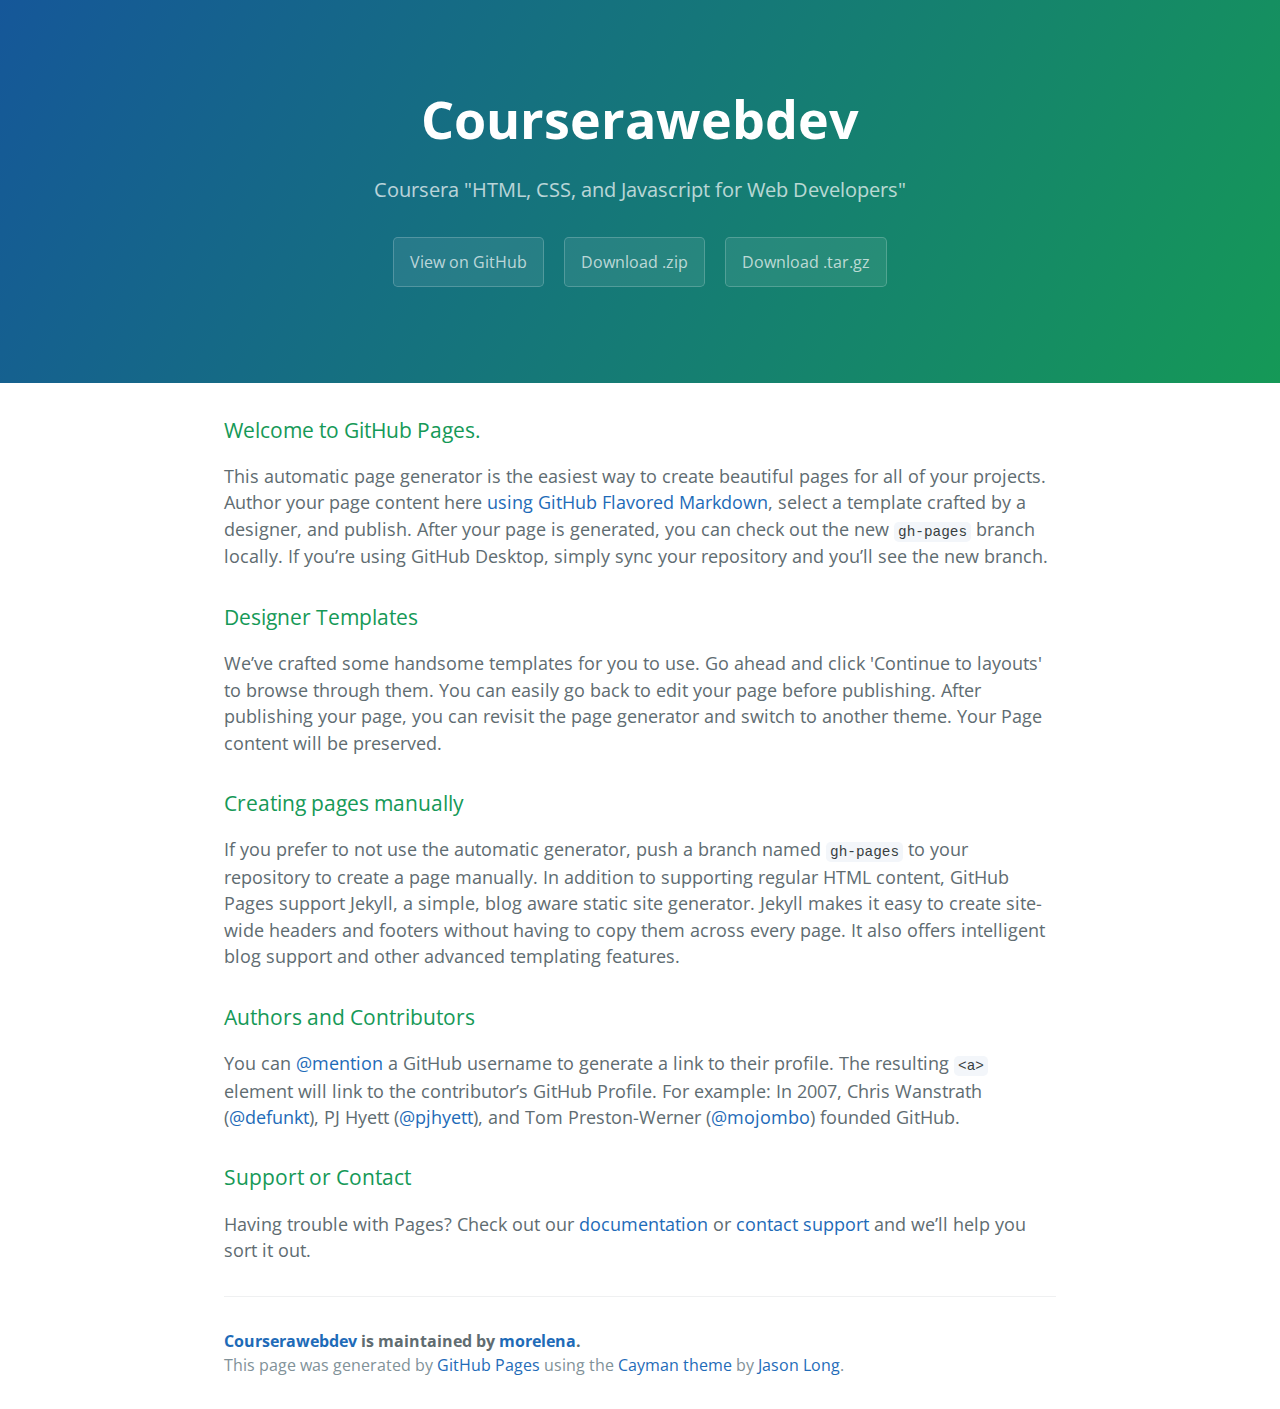
<file: index.html>
<!DOCTYPE html>
<html lang="en-us">
  <head>
    <meta charset="UTF-8">
    <title>Courserawebdev by morelena</title>
    <meta name="viewport" content="width=device-width, initial-scale=1">
    <link rel="stylesheet" type="text/css" href="stylesheets/normalize.css" media="screen">
    <link href='https://fonts.googleapis.com/css?family=Open+Sans:400,700' rel='stylesheet' type='text/css'>
    <link rel="stylesheet" type="text/css" href="stylesheets/stylesheet.css" media="screen">
    <link rel="stylesheet" type="text/css" href="stylesheets/github-light.css" media="screen">
  </head>
  <body>
    <section class="page-header">
      <h1 class="project-name">Courserawebdev</h1>
      <h2 class="project-tagline">Coursera &quot;HTML, CSS, and Javascript for Web Developers&quot;</h2>
      <a href="https://github.com/morelena/CourseraWebDev" class="btn">View on GitHub</a>
      <a href="https://github.com/morelena/CourseraWebDev/zipball/master" class="btn">Download .zip</a>
      <a href="https://github.com/morelena/CourseraWebDev/tarball/master" class="btn">Download .tar.gz</a>
    </section>

    <section class="main-content">
      <h3>
<a id="welcome-to-github-pages" class="anchor" href="#welcome-to-github-pages" aria-hidden="true"><span aria-hidden="true" class="octicon octicon-link"></span></a>Welcome to GitHub Pages.</h3>

<p>This automatic page generator is the easiest way to create beautiful pages for all of your projects. Author your page content here <a href="https://guides.github.com/features/mastering-markdown/">using GitHub Flavored Markdown</a>, select a template crafted by a designer, and publish. After your page is generated, you can check out the new <code>gh-pages</code> branch locally. If you’re using GitHub Desktop, simply sync your repository and you’ll see the new branch.</p>

<h3>
<a id="designer-templates" class="anchor" href="#designer-templates" aria-hidden="true"><span aria-hidden="true" class="octicon octicon-link"></span></a>Designer Templates</h3>

<p>We’ve crafted some handsome templates for you to use. Go ahead and click 'Continue to layouts' to browse through them. You can easily go back to edit your page before publishing. After publishing your page, you can revisit the page generator and switch to another theme. Your Page content will be preserved.</p>

<h3>
<a id="creating-pages-manually" class="anchor" href="#creating-pages-manually" aria-hidden="true"><span aria-hidden="true" class="octicon octicon-link"></span></a>Creating pages manually</h3>

<p>If you prefer to not use the automatic generator, push a branch named <code>gh-pages</code> to your repository to create a page manually. In addition to supporting regular HTML content, GitHub Pages support Jekyll, a simple, blog aware static site generator. Jekyll makes it easy to create site-wide headers and footers without having to copy them across every page. It also offers intelligent blog support and other advanced templating features.</p>

<h3>
<a id="authors-and-contributors" class="anchor" href="#authors-and-contributors" aria-hidden="true"><span aria-hidden="true" class="octicon octicon-link"></span></a>Authors and Contributors</h3>

<p>You can <a href="https://help.github.com/articles/basic-writing-and-formatting-syntax/#mentioning-users-and-teams" class="user-mention">@mention</a> a GitHub username to generate a link to their profile. The resulting <code>&lt;a&gt;</code> element will link to the contributor’s GitHub Profile. For example: In 2007, Chris Wanstrath (<a href="https://github.com/defunkt" class="user-mention">@defunkt</a>), PJ Hyett (<a href="https://github.com/pjhyett" class="user-mention">@pjhyett</a>), and Tom Preston-Werner (<a href="https://github.com/mojombo" class="user-mention">@mojombo</a>) founded GitHub.</p>

<h3>
<a id="support-or-contact" class="anchor" href="#support-or-contact" aria-hidden="true"><span aria-hidden="true" class="octicon octicon-link"></span></a>Support or Contact</h3>

<p>Having trouble with Pages? Check out our <a href="https://help.github.com/pages">documentation</a> or <a href="https://github.com/contact">contact support</a> and we’ll help you sort it out.</p>

      <footer class="site-footer">
        <span class="site-footer-owner"><a href="https://github.com/morelena/CourseraWebDev">Courserawebdev</a> is maintained by <a href="https://github.com/morelena">morelena</a>.</span>

        <span class="site-footer-credits">This page was generated by <a href="https://pages.github.com">GitHub Pages</a> using the <a href="https://github.com/jasonlong/cayman-theme">Cayman theme</a> by <a href="https://twitter.com/jasonlong">Jason Long</a>.</span>
      </footer>

    </section>

  
  </body>
</html>
</file>
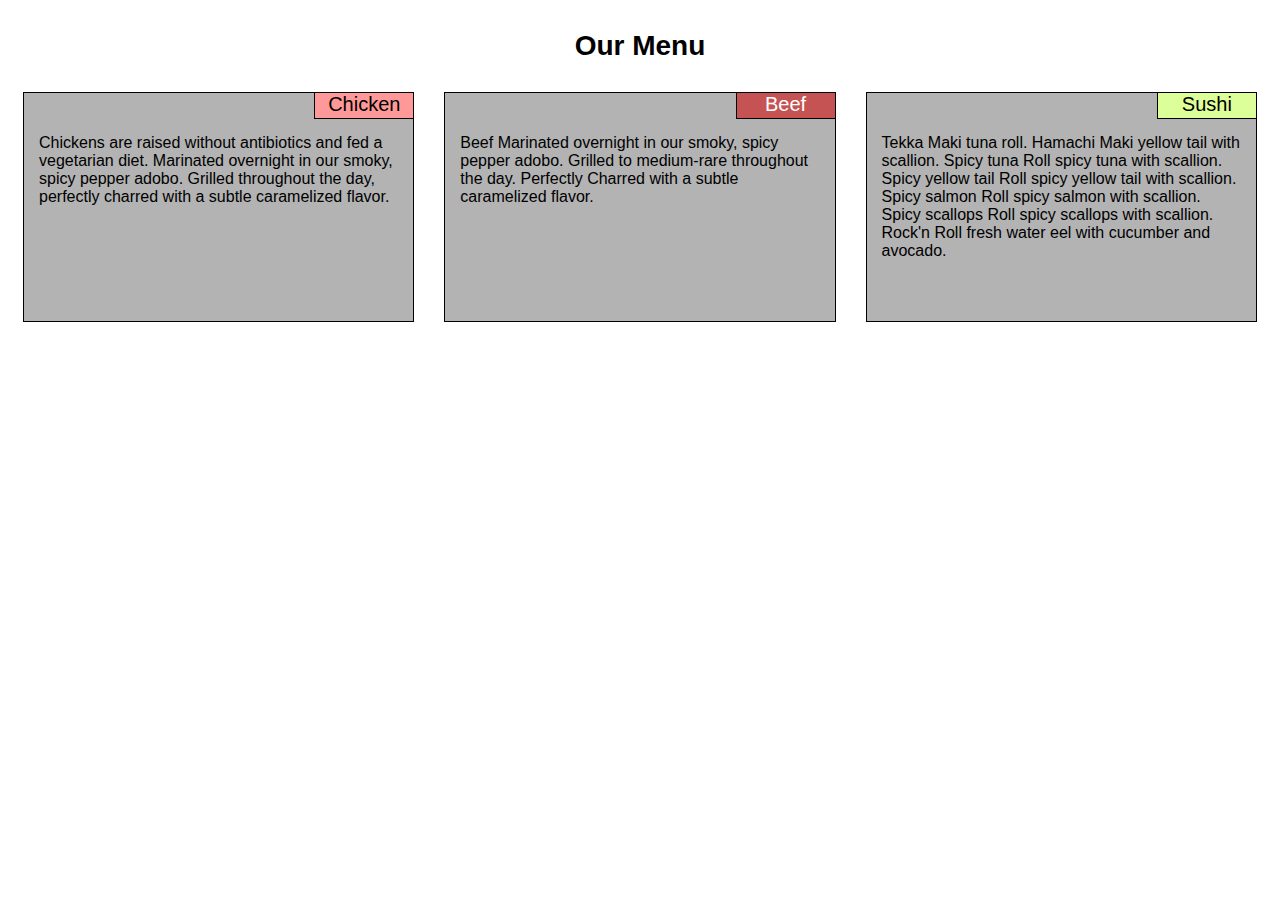
<file: module2-solution/index.html>
<!DOCTYPE html>
<html>
<head>
<meta charset="utf-8">
<meta name="viewport" content="width=device-width, initial-scale=1">
<title>Assignment Solution for Module 2</title>
<link rel="stylesheet" type="text/css" href="css/style.css">
</head>
<body>
<h1>Our Menu</h1>

<div class="row">
	  <div class="col-lg-4 col-md-6 col-sm-12">
	  	<div class="section">
		  <p id="Chicken" class="SectionTitle">Chicken</p>
			  <p id="ChickenDescr">Chickens are raised without antibiotics and fed a vegetarian diet. Marinated overnight in our smoky, spicy pepper adobo. Grilled throughout the day, perfectly charred with a subtle caramelized flavor.
			  </p>
		  </div>
	  </div>
	  <div class="col-lg-4 col-md-6 col-sm-12">
	  	<div class="section">
		  <p id="Beef" class="SectionTitle">Beef</p>
			  <p id="BeefDescr">Beef Marinated overnight in our smoky, spicy pepper adobo. Grilled to medium-rare throughout the day. Perfectly Charred with a subtle caramelized flavor.
			  </p>
		</div>
	  </div>
	  <div class="col-lg-4 col-md-12 col-sm-12">
	  	<div class="section">
		  <p id="Sushi" class="SectionTitle">Sushi</p>
			  <p id="SushiDescr">Tekka Maki tuna roll. Hamachi Maki yellow tail with scallion. Spicy tuna Roll spicy tuna with scallion. Spicy yellow tail Roll spicy yellow tail with scallion. Spicy salmon Roll spicy salmon with scallion. Spicy scallops Roll spicy scallops with scallion. Rock'n Roll fresh water eel with cucumber and avocado.
			  </p>
		  </div>
	  </div>
</div>

</body>
</html>
</file>
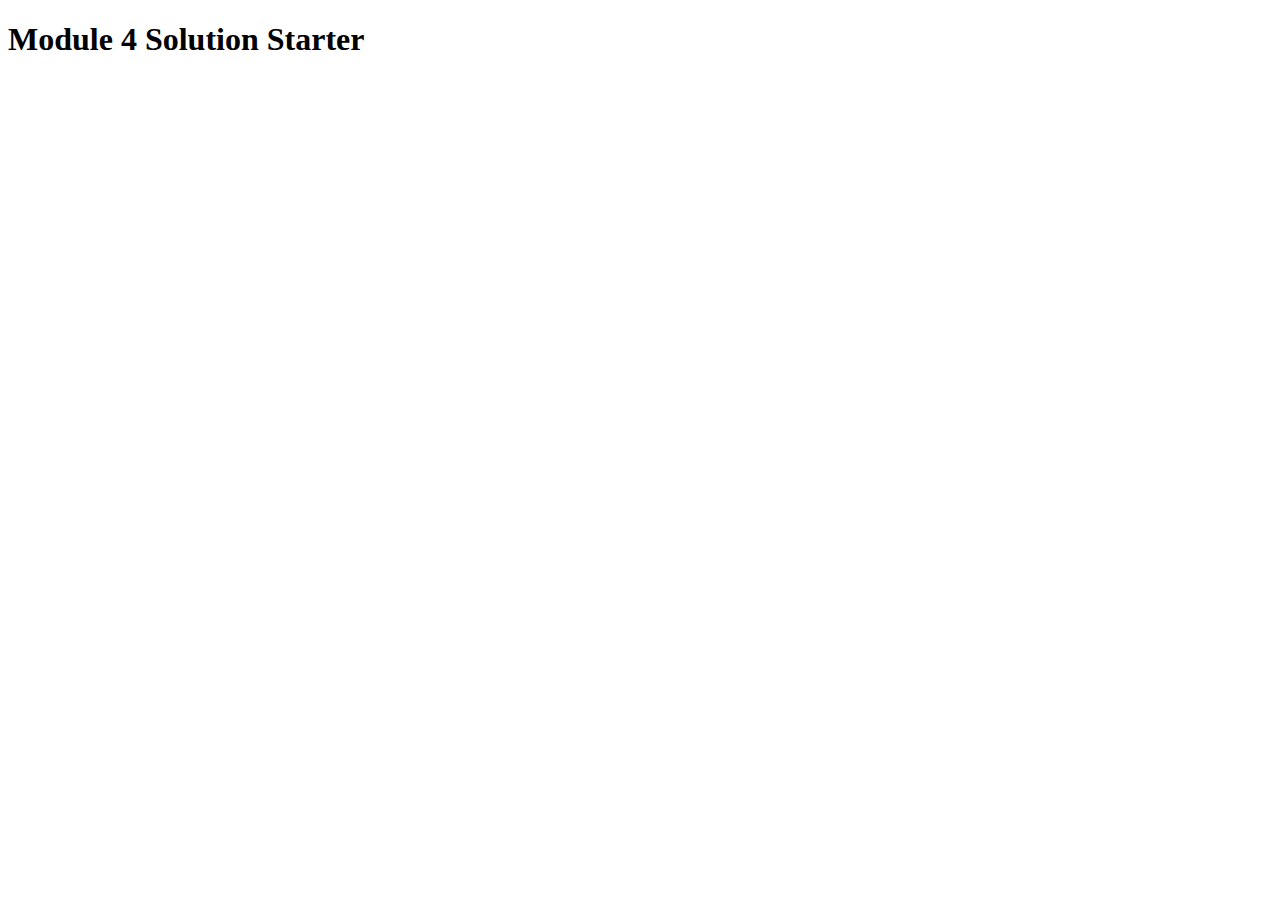
<file: module4-solution/index.html>
<!DOCTYPE html>
<html>
<head>
  <meta charset="utf-8">
  <title>Module 4 Solution Starter</title>
  <script>
    var names = []; // DO NOT REMOVE
  </script>
  <script src="SpeakHello.js"></script>
  <script src="SpeakGoodBye.js"></script>
  <script src="script.js"></script>
</head>
<body>
  <h1>Module 4 Solution Starter</h1>
</body>
</html>
</file>
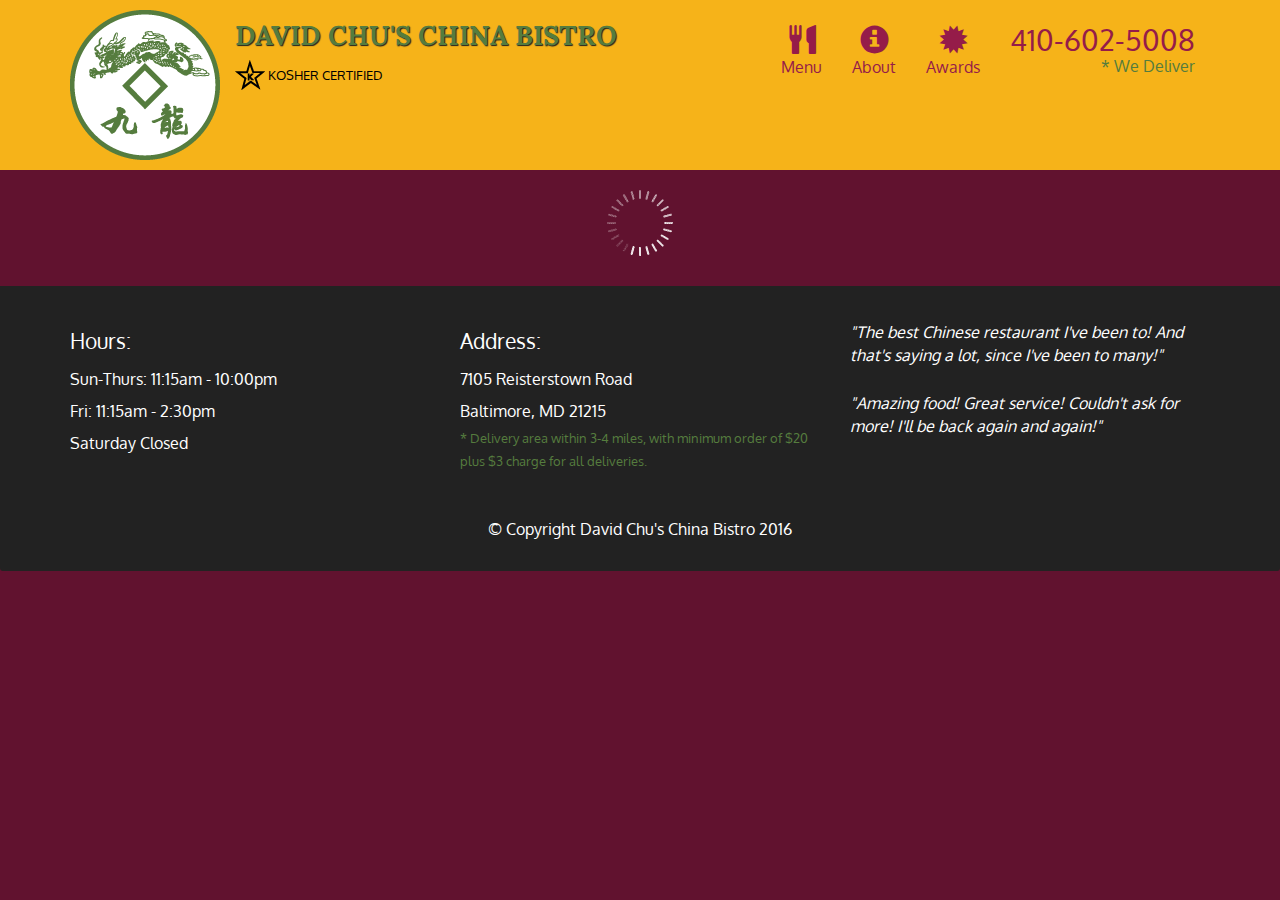
<file: module5-solution/index.html>
<!doctype html>
<html lang="en">
  <head>
    <meta charset="utf-8">
    <meta http-equiv="X-UA-Compatible" content="IE=edge">
    <meta name="viewport" content="width=device-width, initial-scale=1">
    <title>David Chu's China Bistro</title>
    <link rel="stylesheet" href="css/bootstrap.min.css">
    <link rel="stylesheet" href="css/styles.css">
    <link href='https://fonts.googleapis.com/css?family=Oxygen:400,300,700' rel='stylesheet' type='text/css'>
    <link href='https://fonts.googleapis.com/css?family=Lora' rel='stylesheet' type='text/css'>
  </head>
<body>
  <header>
    <nav id="header-nav" class="navbar navbar-default">
      <div class="container">
        <div class="navbar-header">
          <a href="index.html" class="pull-left visible-md visible-lg">
            <div id="logo-img" alt="Logo image"></div>
          </a>

          <div class="navbar-brand">
            <a href="index.html"><h1>David Chu's China Bistro</h1></a>
            <p>
              <img src="images/star-k-logo.png" alt="Kosher certification">
              <span>Kosher Certified</span>
            </p>
          </div>

          <button id="navbarToggle" type="button" class="navbar-toggle collapsed" data-toggle="collapse" data-target="#collapsable-nav" aria-expanded="false">
            <span class="sr-only">Toggle navigation</span>
            <span class="icon-bar"></span>
            <span class="icon-bar"></span>
            <span class="icon-bar"></span>
          </button>
        </div>
        
        <div id="collapsable-nav" class="collapse navbar-collapse">
           <ul id="nav-list" class="nav navbar-nav navbar-right">
            <li id="navHomeButton" class="visible-xs active">
              <a href="index.html">
                <span class="glyphicon glyphicon-home"></span> Home</a>
            </li>
            <li id="navMenuButton">
              <a href="#" onclick="$dc.loadMenuCategories();">
                <span class="glyphicon glyphicon-cutlery"></span><br class="hidden-xs"> Menu</a>
            </li>
            <li>
              <a href="#">
                <span class="glyphicon glyphicon-info-sign"></span><br class="hidden-xs"> About</a>
            </li>
            <li>
              <a href="#">
                <span class="glyphicon glyphicon-certificate"></span><br class="hidden-xs"> Awards</a>
            </li>
            <li id="phone" class="hidden-xs">
              <a href="tel:410-602-5008">
                <span>410-602-5008</span></a><div>* We Deliver</div>
            </li>
          </ul><!-- #nav-list -->
        </div><!-- .collapse .navbar-collapse -->
      </div><!-- .container -->
    </nav><!-- #header-nav -->
  </header>

  <div id="call-btn" class="visible-xs">
    <a class="btn" href="tel:410-602-5008">
    <span class="glyphicon glyphicon-earphone"></span>
    410-602-5008
    </a>
  </div>
  <div id="xs-deliver" class="text-center visible-xs">* We Deliver</div>

  <div id="main-content" class="container"></div>

  <footer class="panel-footer">
    <div class="container">
      <div class="row">
        <section id="hours" class="col-sm-4">
          <span>Hours:</span><br>
          Sun-Thurs: 11:15am - 10:00pm<br>
          Fri: 11:15am - 2:30pm<br>
          Saturday Closed
          <hr class="visible-xs">
        </section>
        <section id="address" class="col-sm-4">
          <span>Address:</span><br>
          7105 Reisterstown Road<br>
          Baltimore, MD 21215
          <p>* Delivery area within 3-4 miles, with minimum order of $20 plus $3 charge for all deliveries.</p>
          <hr class="visible-xs">
        </section>
        <section id="testimonials" class="col-sm-4">
          <p>"The best Chinese restaurant I've been to! And that's saying a lot, since I've been to many!"</p>
          <p>"Amazing food! Great service! Couldn't ask for more! I'll be back again and again!"</p>
        </section>
      </div>
      <div class="text-center">&copy; Copyright David Chu's China Bistro 2016</div>
    </div>
  </footer>

  <!-- jQuery (Bootstrap JS plugins depend on it) -->
  <script src="js/jquery-2.1.4.min.js"></script>
  <script src="js/bootstrap.min.js"></script>
  <script src="js/ajax-utils.js"></script>
  <script src="js/script.js"></script>
</body>
</html>
</file>
<file: stylesheets/stylesheet.css>
* {
  box-sizing: border-box; }

body {
  padding: 0;
  margin: 0;
  font-family: "Open Sans", "Helvetica Neue", Helvetica, Arial, sans-serif;
  font-size: 16px;
  line-height: 1.5;
  color: #606c71; }

a {
  color: #1e6bb8;
  text-decoration: none; }
  a:hover {
    text-decoration: underline; }

.btn {
  display: inline-block;
  margin-bottom: 1rem;
  color: rgba(255, 255, 255, 0.7);
  background-color: rgba(255, 255, 255, 0.08);
  border-color: rgba(255, 255, 255, 0.2);
  border-style: solid;
  border-width: 1px;
  border-radius: 0.3rem;
  transition: color 0.2s, background-color 0.2s, border-color 0.2s; }
  .btn + .btn {
    margin-left: 1rem; }

.btn:hover {
  color: rgba(255, 255, 255, 0.8);
  text-decoration: none;
  background-color: rgba(255, 255, 255, 0.2);
  border-color: rgba(255, 255, 255, 0.3); }

@media screen and (min-width: 64em) {
  .btn {
    padding: 0.75rem 1rem; } }

@media screen and (min-width: 42em) and (max-width: 64em) {
  .btn {
    padding: 0.6rem 0.9rem;
    font-size: 0.9rem; } }

@media screen and (max-width: 42em) {
  .btn {
    display: block;
    width: 100%;
    padding: 0.75rem;
    font-size: 0.9rem; }
    .btn + .btn {
      margin-top: 1rem;
      margin-left: 0; } }

.page-header {
  color: #fff;
  text-align: center;
  background-color: #159957;
  background-image: linear-gradient(120deg, #155799, #159957); }

@media screen and (min-width: 64em) {
  .page-header {
    padding: 5rem 6rem; } }

@media screen and (min-width: 42em) and (max-width: 64em) {
  .page-header {
    padding: 3rem 4rem; } }

@media screen and (max-width: 42em) {
  .page-header {
    padding: 2rem 1rem; } }

.project-name {
  margin-top: 0;
  margin-bottom: 0.1rem; }

@media screen and (min-width: 64em) {
  .project-name {
    font-size: 3.25rem; } }

@media screen and (min-width: 42em) and (max-width: 64em) {
  .project-name {
    font-size: 2.25rem; } }

@media screen and (max-width: 42em) {
  .project-name {
    font-size: 1.75rem; } }

.project-tagline {
  margin-bottom: 2rem;
  font-weight: normal;
  opacity: 0.7; }

@media screen and (min-width: 64em) {
  .project-tagline {
    font-size: 1.25rem; } }

@media screen and (min-width: 42em) and (max-width: 64em) {
  .project-tagline {
    font-size: 1.15rem; } }

@media screen and (max-width: 42em) {
  .project-tagline {
    font-size: 1rem; } }

.main-content :first-child {
  margin-top: 0; }
.main-content img {
  max-width: 100%; }
.main-content h1, .main-content h2, .main-content h3, .main-content h4, .main-content h5, .main-content h6 {
  margin-top: 2rem;
  margin-bottom: 1rem;
  font-weight: normal;
  color: #159957; }
.main-content p {
  margin-bottom: 1em; }
.main-content code {
  padding: 2px 4px;
  font-family: Consolas, "Liberation Mono", Menlo, Courier, monospace;
  font-size: 0.9rem;
  color: #383e41;
  background-color: #f3f6fa;
  border-radius: 0.3rem; }
.main-content pre {
  padding: 0.8rem;
  margin-top: 0;
  margin-bottom: 1rem;
  font: 1rem Consolas, "Liberation Mono", Menlo, Courier, monospace;
  color: #567482;
  word-wrap: normal;
  background-color: #f3f6fa;
  border: solid 1px #dce6f0;
  border-radius: 0.3rem; }
  .main-content pre > code {
    padding: 0;
    margin: 0;
    font-size: 0.9rem;
    color: #567482;
    word-break: normal;
    white-space: pre;
    background: transparent;
    border: 0; }
.main-content .highlight {
  margin-bottom: 1rem; }
  .main-content .highlight pre {
    margin-bottom: 0;
    word-break: normal; }
.main-content .highlight pre, .main-content pre {
  padding: 0.8rem;
  overflow: auto;
  font-size: 0.9rem;
  line-height: 1.45;
  border-radius: 0.3rem; }
.main-content pre code, .main-content pre tt {
  display: inline;
  max-width: initial;
  padding: 0;
  margin: 0;
  overflow: initial;
  line-height: inherit;
  word-wrap: normal;
  background-color: transparent;
  border: 0; }
  .main-content pre code:before, .main-content pre code:after, .main-content pre tt:before, .main-content pre tt:after {
    content: normal; }
.main-content ul, .main-content ol {
  margin-top: 0; }
.main-content blockquote {
  padding: 0 1rem;
  margin-left: 0;
  color: #819198;
  border-left: 0.3rem solid #dce6f0; }
  .main-content blockquote > :first-child {
    margin-top: 0; }
  .main-content blockquote > :last-child {
    margin-bottom: 0; }
.main-content table {
  display: block;
  width: 100%;
  overflow: auto;
  word-break: normal;
  word-break: keep-all; }
  .main-content table th {
    font-weight: bold; }
  .main-content table th, .main-content table td {
    padding: 0.5rem 1rem;
    border: 1px solid #e9ebec; }
.main-content dl {
  padding: 0; }
  .main-content dl dt {
    padding: 0;
    margin-top: 1rem;
    font-size: 1rem;
    font-weight: bold; }
  .main-content dl dd {
    padding: 0;
    margin-bottom: 1rem; }
.main-content hr {
  height: 2px;
  padding: 0;
  margin: 1rem 0;
  background-color: #eff0f1;
  border: 0; }

@media screen and (min-width: 64em) {
  .main-content {
    max-width: 64rem;
    padding: 2rem 6rem;
    margin: 0 auto;
    font-size: 1.1rem; } }

@media screen and (min-width: 42em) and (max-width: 64em) {
  .main-content {
    padding: 2rem 4rem;
    font-size: 1.1rem; } }

@media screen and (max-width: 42em) {
  .main-content {
    padding: 2rem 1rem;
    font-size: 1rem; } }

.site-footer {
  padding-top: 2rem;
  margin-top: 2rem;
  border-top: solid 1px #eff0f1; }

.site-footer-owner {
  display: block;
  font-weight: bold; }

.site-footer-credits {
  color: #819198; }

@media screen and (min-width: 64em) {
  .site-footer {
    font-size: 1rem; } }

@media screen and (min-width: 42em) and (max-width: 64em) {
  .site-footer {
    font-size: 1rem; } }

@media screen and (max-width: 42em) {
  .site-footer {
    font-size: 0.9rem; } }
</file>
<file: stylesheets/github-light.css>
/*
The MIT License (MIT)

Copyright (c) 2016 GitHub, Inc.

Permission is hereby granted, free of charge, to any person obtaining a copy
of this software and associated documentation files (the "Software"), to deal
in the Software without restriction, including without limitation the rights
to use, copy, modify, merge, publish, distribute, sublicense, and/or sell
copies of the Software, and to permit persons to whom the Software is
furnished to do so, subject to the following conditions:

The above copyright notice and this permission notice shall be included in all
copies or substantial portions of the Software.

THE SOFTWARE IS PROVIDED "AS IS", WITHOUT WARRANTY OF ANY KIND, EXPRESS OR
IMPLIED, INCLUDING BUT NOT LIMITED TO THE WARRANTIES OF MERCHANTABILITY,
FITNESS FOR A PARTICULAR PURPOSE AND NONINFRINGEMENT. IN NO EVENT SHALL THE
AUTHORS OR COPYRIGHT HOLDERS BE LIABLE FOR ANY CLAIM, DAMAGES OR OTHER
LIABILITY, WHETHER IN AN ACTION OF CONTRACT, TORT OR OTHERWISE, ARISING FROM,
OUT OF OR IN CONNECTION WITH THE SOFTWARE OR THE USE OR OTHER DEALINGS IN THE
SOFTWARE.

*/

.pl-c /* comment */ {
  color: #969896;
}

.pl-c1 /* constant, variable.other.constant, support, meta.property-name, support.constant, support.variable, meta.module-reference, markup.raw, meta.diff.header */,
.pl-s .pl-v /* string variable */ {
  color: #0086b3;
}

.pl-e /* entity */,
.pl-en /* entity.name */ {
  color: #795da3;
}

.pl-smi /* variable.parameter.function, storage.modifier.package, storage.modifier.import, storage.type.java, variable.other */,
.pl-s .pl-s1 /* string source */ {
  color: #333;
}

.pl-ent /* entity.name.tag */ {
  color: #63a35c;
}

.pl-k /* keyword, storage, storage.type */ {
  color: #a71d5d;
}

.pl-s /* string */,
.pl-pds /* punctuation.definition.string, string.regexp.character-class */,
.pl-s .pl-pse .pl-s1 /* string punctuation.section.embedded source */,
.pl-sr /* string.regexp */,
.pl-sr .pl-cce /* string.regexp constant.character.escape */,
.pl-sr .pl-sre /* string.regexp source.ruby.embedded */,
.pl-sr .pl-sra /* string.regexp string.regexp.arbitrary-repitition */ {
  color: #183691;
}

.pl-v /* variable */ {
  color: #ed6a43;
}

.pl-id /* invalid.deprecated */ {
  color: #b52a1d;
}

.pl-ii /* invalid.illegal */ {
  color: #f8f8f8;
  background-color: #b52a1d;
}

.pl-sr .pl-cce /* string.regexp constant.character.escape */ {
  font-weight: bold;
  color: #63a35c;
}

.pl-ml /* markup.list */ {
  color: #693a17;
}

.pl-mh /* markup.heading */,
.pl-mh .pl-en /* markup.heading entity.name */,
.pl-ms /* meta.separator */ {
  font-weight: bold;
  color: #1d3e81;
}

.pl-mq /* markup.quote */ {
  color: #008080;
}

.pl-mi /* markup.italic */ {
  font-style: italic;
  color: #333;
}

.pl-mb /* markup.bold */ {
  font-weight: bold;
  color: #333;
}

.pl-md /* markup.deleted, meta.diff.header.from-file */ {
  color: #bd2c00;
  background-color: #ffecec;
}

.pl-mi1 /* markup.inserted, meta.diff.header.to-file */ {
  color: #55a532;
  background-color: #eaffea;
}

.pl-mdr /* meta.diff.range */ {
  font-weight: bold;
  color: #795da3;
}

.pl-mo /* meta.output */ {
  color: #1d3e81;
}
</file>
<file: module2-solution/css/style.css>
* {
  box-sizing: border-box;
  font-family: Arial, Helvetica, sans-serif;
}

h1{
    text-align: center;
    font-size: 175%;
    margin-top: 30px;
    margin-bottom: 30px;
    color: black;
}

.SectionTitle {
	width: 100px;
	height: 27px;
  	border: 1px solid black;
  	text-align: center;
  	font-size: 125%;
  	position: absolute;
  	top: 0px;
  	right: 0px;
  	margin-right: -1px;
	margin-top: -1px;
}

.section {
  background-color: #b3b3b3;    
  border: 1px solid black;    
  position: relative;    
  height: 230px;    
  margin-right: 15px;    
  margin-left: 15px;    
  margin-bottom: 30px;    
  padding: 15px;    
  padding-top: 25px;
}

#Chicken {
  	background-color: #ff9999;
  	color: black;
}

#Beef {
  	background-color: #c65353;
  	color: white;
}

#Sushi {
  	background-color: #ddff99;
  	color: black;
}

#ChickenDescr, #BeefDescr, #SushiDescr {
	height: 100px;
  	padding: 15px
    border: 1px solid black;
}

/* Simple Responsive Framework. */
.row {
  width: 100%;
}

/********** Large devices only **********/
@media (min-width: 992px) {
  .col-lg-1, .col-lg-2, .col-lg-3, .col-lg-4, .col-lg-5, .col-lg-6, .col-lg-7, .col-lg-8, .col-lg-9, .col-lg-10, .col-lg-11, .col-lg-12 {
    float: left;
  }
  .col-lg-1 {
    width: 8.33%;
  }
  .col-lg-2 {
    width: 16.66%;
  }
  .col-lg-3 {
    width: 25%;
  }
  .col-lg-4 {
    width: 33.33%;
  }
  .col-lg-5 {
    width: 41.66%;
  }
  .col-lg-6 {
    width: 50%;
  }
  .col-lg-7 {
    width: 58.33%;
  }
  .col-lg-8 {
    width: 66.66%;
  }
  .col-lg-9 {
    width: 74.99%;
  }
  .col-lg-10 {
    width: 83.33%;
  }
  .col-lg-11 {
    width: 91.66%;
  }
  .col-lg-12 {
    width: 100%;
  }
}

/********** Medium devices only **********/
@media (min-width: 768px) and (max-width: 991px) {
  .col-md-1, .col-md-2, .col-md-3, .col-md-4, .col-md-5, .col-md-6, .col-md-7, .col-md-8, .col-md-9, .col-md-10, .col-md-11, .col-md-12 {
    float: left;
  }
  .col-md-1 {
    width: 8.33%;
  }
  .col-md-2 {
    width: 16.66%;
  }
  .col-md-3 {
    width: 25%;
  }
  .col-md-4 {
    width: 33.33%;
  }
  .col-md-5 {
    width: 41.66%;
  }
  .col-md-6 {
    width: 50%;
  }
  .col-md-7 {
    width: 58.33%;
  }
  .col-md-8 {
    width: 66.66%;
  }
  .col-md-9 {
    width: 74.99%;
  }
  .col-md-10 {
    width: 83.33%;
  }
  .col-md-11 {
    width: 91.66%;
  }
  .col-md-12 {
    width: 100%;
  }
}

/********** Small devices only **********/
@media (max-width: 767px) {
  .col-sm-1, .col-sm-2, .col-sm-3, .col-sm-4, .col-sm-5, .col-sm-6, .col-ms-7, .col-sm-8, .col-sm-9, .col-sm-10, .col-sm-11, .col-sm-12 {
    float: left;
  }
  .col-sm-1 {
    width: 8.33%;
  }
  .col-sm-2 {
    width: 16.66%;
  }
  .col-sm-3 {
    width: 25%;
  }
  .col-sm-4 {
    width: 33.33%;
  }
  .col-sm-5 {
    width: 41.66%;
  }
  .col-sm-6 {
    width: 50%;
  }
  .col-sm-7 {
    width: 58.33%;
  }
  .col-sm-8 {
    width: 66.66%;
  }
  .col-sm-9 {
    width: 74.99%;
  }
  .col-sm-10 {
    width: 83.33%;
  }
  .col-sm-11 {
    width: 91.66%;
  }
  .col-sm-12 {
    width: 100%;
  }
}
</file>
<file: module5-solution/css/styles.css>
body {
  font-size: 16px;
  color: #fff;
  background-color: #61122f;
  font-family: 'Oxygen', sans-serif;
}

/** HEADER **/
#header-nav {
  background-color: #f6b319;
  border-radius: 0;
  border: 0;
}

#logo-img {
  background: url('../images/restaurant-logo_large.png') no-repeat;
  width: 150px;
  height: 150px;
  margin: 10px 15px 10px 0;
}

.navbar-brand {
  padding-top: 25px;
}
.navbar-brand h1 { /* Restaurant name */
  font-family: 'Lora', serif;
  color: #557c3e;
  font-size: 1.5em;
  text-transform: uppercase;
  font-weight: bold;
  text-shadow: 1px 1px 1px #222;
  margin-top: 0;
  margin-bottom: 0;
  line-height: .75;
}
.navbar-brand a:hover, .navbar-brand a:focus {
  text-decoration: none;
}
.navbar-brand p { /* Kosher cert */
  color: #000;
  text-transform: uppercase;
  font-size: .7em;
  margin-top: 15px;
}
.navbar-brand p span { /* Star-K */
  vertical-align: middle;
}

#nav-list {
  margin-top: 10px;
}
#nav-list a {
  color: #951C49;
  text-align: center;
}
#nav-list a:hover {
  background: #E7E7E7;
}
#nav-list a span {
  font-size: 1.8em;
}

#phone {
  margin-top: 5px;
}
#phone a { /* Phone number */
  text-align: right;
  padding-bottom: 0;
}
#phone div { /* We Deliver */
  color: #557c3e;
  text-align: right;
  padding-right: 15px;
}

.navbar-header button.navbar-toggle, .navbar-header .icon-bar {
  border: 1px solid #61122f;
}
.navbar-header button.navbar-toggle {
  clear: both;
  margin-top: -30px;
}
/* END HEADER */

/* FOOTER */
.panel-footer {
  margin-top: 30px;
  padding-top: 35px;
  padding-bottom: 30px;
  background-color: #222;
  border-top: 0;
}
.panel-footer div.row {
  margin-bottom: 35px;
}
#hours, #address {
  line-height: 2;
}
#hours > span, #address > span {
  font-size: 1.3em;
}
#address p {
  color: #557c3e;
  font-size: .8em;
  line-height: 1.8;
}
#testimonials {
  font-style: italic;
}
#testimonials p:nth-child(2) {
  margin-top: 25px;
}
/* END FOOTER */



/* HOME PAGE */
.container .jumbotron {
  box-shadow: 0 0 50px #3F0C1F;
  border: 2px solid #3F0C1F;
}

#menu-tile, #specials-tile, #map-tile {
  height: 250px;
  width: 100%;
  margin-bottom: 15px;
  position: relative;
  border: 2px solid #3F0C1F;
  overflow: hidden;
}
#menu-tile:hover, #specials-tile:hover, #map-tile:hover {
  box-shadow: 0 1px 5px 1px #cccccc;
}
#menu-tile {
  background: url('../images/menu-tile.jpg') no-repeat;
  background-position: center;
}
#specials-tile {
  background: url('../images/specials-tile.jpg') no-repeat;
  background-position: center;
}
#menu-tile span, #specials-tile span, #map-tile span {
  position: absolute;
  bottom: 0;
  right: 0;
  width: 100%;
  text-align: center;
  font-size: 1.6em;
  text-transform: uppercase;
  background-color: #000;
  color: #fff;
  opacity: .8;
}
/* END HOME PAGE */

/* MENU CATEGORIES PAGE */
.category-tile { 
  position: relative;
  border: 2px solid #3F0C1F;
  overflow: hidden;
  width: 200px;
  height: 200px;
  margin: 0 auto 15px;
}
.category-tile span {
  position: absolute;
  bottom: 0;
  right: 0;
  width: 100%;
  text-align: center;
  font-size: 1.2em;
  text-transform: uppercase;
  background-color: #000;
  color: #fff;
  opacity: .8;
}
.category-tile:hover {
  box-shadow: 0 1px 5px 1px #cccccc;
}

#menu-categories-title + div {
  margin-bottom: 50px;
}
/* END MENU CATEGORIES PAGE */

/* SINGLE CATEGORY PAGE */
.menu-item-tile {
  margin-bottom: 25px;
}
.menu-item-tile hr {
  width: 80%;
}
.menu-item-tile .menu-item-price {
  font-size: 1.1em;
  text-align: right;
  margin-top: -15px;
  margin-right: -15px;
}
.menu-item-tile .menu-item-price span {
  font-size: .6em;
}
.menu-item-photo {
  position: relative;
  border: 2px solid #3F0C1F; 
  overflow: hidden;
  padding: 0;
  margin-right: -15px;
  margin-left: auto;
  margin-bottom: 20px;
  max-width: 250px;
}
.menu-item-photo div {
  position: absolute;
  bottom: 0;
  right: 0;
  width: 80px;
  background-color: #557c3e;
  text-align: center;
}
.menu-item-description {
  padding-right: 30px;
}
h3.menu-item-title {
  margin: 0 0 10px;
}
.menu-item-details {
  font-size: .9em;
  font-style: italic;
}
/* END SINGLE CATEGORY PAGE */


/********** Large devices only **********/
@media (min-width: 1200px) {
  .container .jumbotron {
    background: url('../images/jumbotron_1200.jpg') no-repeat;
    height: 675px;
  }
}

/********** Medium devices only **********/
@media (min-width: 992px) and (max-width: 1199px) {
  /* Header */
  #logo-img {
    background: url('../images/restaurant-logo_medium.png') no-repeat;
    width: 100px;
    height: 100px;
    margin: 5px 5px 5px 0;
  }
  /* End Header */

  /* Home Page */
  .container .jumbotron {
    background: url('../images/jumbotron_992.jpg') no-repeat;
    height: 558px;
  }
  /* End Home Page */
}

/********** Small devices only **********/
@media (min-width: 768px) and (max-width: 991px) {
  /* Home Page */
  .container .jumbotron {
    background: url('../images/jumbotron_768.jpg') no-repeat;
    height: 432px;
  }
  /* End Home Page */
}

/********** Extra small devices only **********/
@media (max-width: 767px) {
  /* Header */
  .navbar-brand {
    padding-top: 10px;
    height: 80px;
  }
  .navbar-brand h1 { /* Restaurant name */
    padding-top: 10px;
    font-size: 5vw; /* 1vw = 1% of viewport width */
  }
  .navbar-brand p { /* Kosher cert */
    font-size: .6em;
    margin-top: 12px;
  }
  .navbar-brand p img { /* Star-K */
    height: 20px;
  }

  #collapsable-nav a { /* Collapsed nav menu text */
    font-size: 1.2em;
  }
  #collapsable-nav a span { /* Collapsed nav menu glyph */
    font-size: 1em;
    margin-right: 5px;
  }

  #call-btn > a {
    font-size: 1.5em;
    display: block;
    margin: 0 20px;
    padding: 10px;
    border: 2px solid #fff;
    background-color: #f6b319;
    color: #951c49;
  }
  #xs-deliver {
    margin-top: 5px;
    font-size: .7em;
    letter-spacing: .1em;
    text-transform: uppercase;
  }
  /* End Header */

  /* Footer */
  .panel-footer section {
    margin-bottom: 30px;
    text-align: center;
  }
  .panel-footer section:nth-child(3) {
    margin-bottom: 0; /* margin already exists on the whole row */
  }
  .panel-footer section hr {
    width: 50%;
  }
  /* End Footer */

  /* Home Page */
  .container .jumbotron {
    margin-top: 30px;
    padding: 0;
  }
  #menu-tile, #specials-tile {
    width: 360px;
    margin: 0 auto 15px;
  }

  .menu-item-photo {
    margin-right: auto;
  }
  .menu-item-tile .menu-item-price {
    text-align: center;
  }
  .menu-item-description {
    text-align: center;;
  }
}


/********** Super extra small devices Only :-) (e.g., iPhone 4) **********/
@media (max-width: 479px) {
  /* Header */
  .navbar-brand h1 { /* Restaurant name */
    padding-top: 5px;
    font-size: 6vw;
  }
  /* End Header */
  
  /* Home page */
  #menu-tile, #specials-tile {
    width: 280px;
    margin: 0 auto 15px;
  }

  .col-xxs-12 {
    position: relative;
    min-height: 1px;
    padding-right: 15px;
    padding-left: 15px;
    float: left;
    width: 100%;
  }
}
</file>
